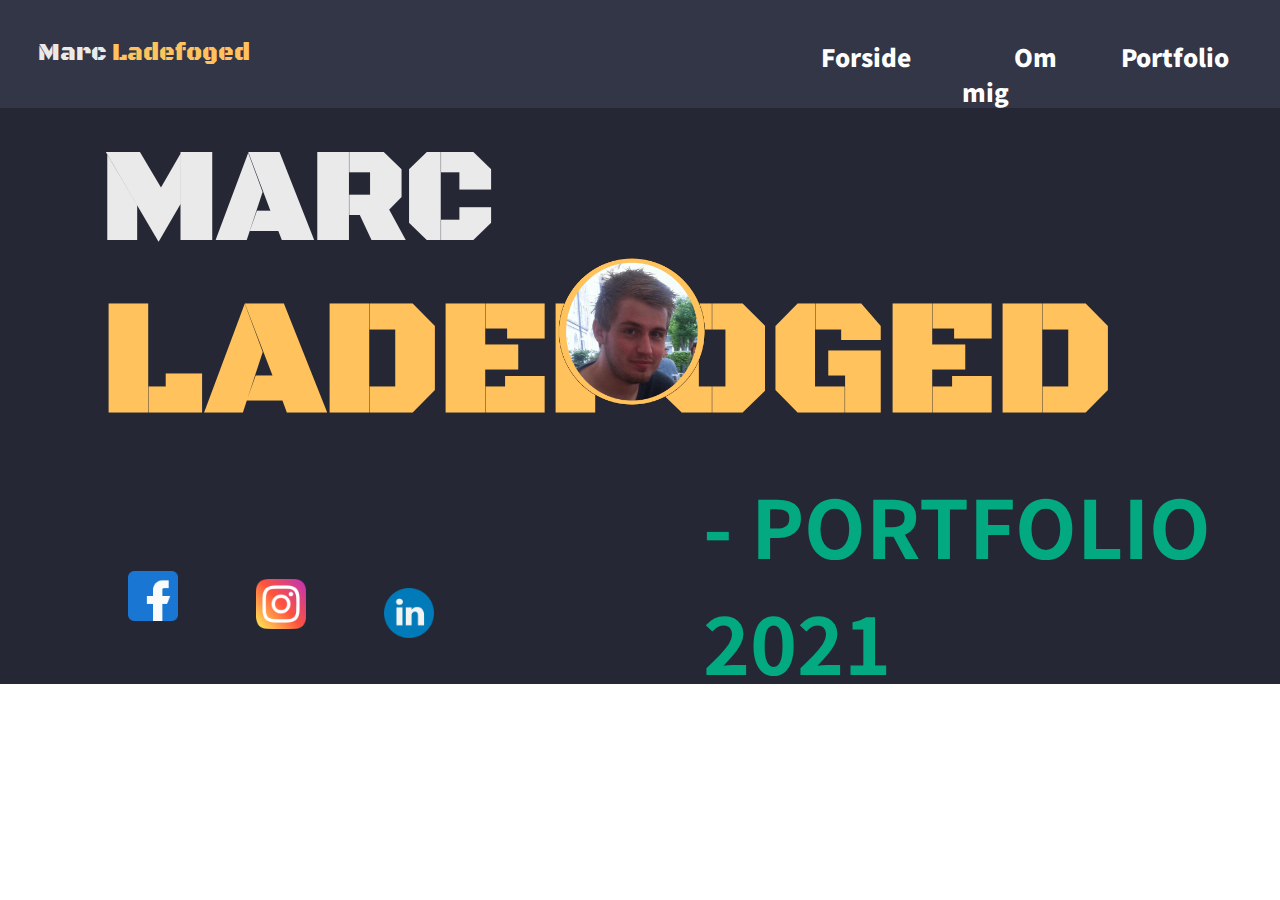
<file: index.html>
<!DOCTYPE html>
<html lang="da">

<head>
    <meta charset="utf-8">
    <meta name="viewport" content="width=device-width, initial-scale=1.0">
    <link rel="preconnect" href="https://fonts.gstatic.com">
    <link href="https://fonts.googleapis.com/css2?family=Black+Ops+One&display=swap" rel="stylesheet">
    <link href="https://fonts.googleapis.com/css2?family=Noto+Sans+JP&display=swap" rel="stylesheet">
    <title>Marc Ladefoged</title>
    <link rel="stylesheet" href="forside.css">
</head>

<body>

    <header>
        <div id="logofornavn">
            <p>Marc</p>
        </div>
        <div id="logoefternavn">
            <p>Ladefoged</p>
        </div>

        <div id="menu-bar">
            <div id="menu" onclick="onClickMenu()">

                <div id="bar1" class="bar"></div>
                <div id="bar2" class="bar"></div>
                <div id="bar3" class="bar"></div>
            </div>
            <ul class="nav" id="nav">
                <li><a href="index.html">Forside</a></li>
                <li><a href="ommig.html">Om mig</a></li>
                <li><a href="portfolio.html">Portfolio</a></li>
            </ul>

        </div>

    </header>

    <section id="first_section">

        <div class="section_wrapper">
            <div id="profil">
                <img src="media/profilbillede.png" alt="profil">

            </div>
            <div class="col1">
                <div>
                    <h1>MARC</h1>
                    <h2>LADEFOGED</h2>
                </div>

                <div id="facebook">
                    <a href="https://www.facebook.com/marc.l.jensen.5"><img src="media/facebook.png" alt="Facebook"></a>
                </div>
                <div id="instagram">
                    <a href="https://www.instagram.com/marcladefoged/"><img src="media/instagram.png" alt="Instagram"></a>
                </div>
                <div id="linkedin">
                    <a href="https://www.linkedin.com/in/marc-ladefoged-jensen-936297148/"><img src="media/linkedin.png" alt="Linkedin"></a>
                </div>


            </div>
            <div class="col2">
                <h2>- PORTFOLIO 2021</h2>

            </div>
        </div>

    </section>

    <script src="script.js"></script>

</body>

</html>
</file>
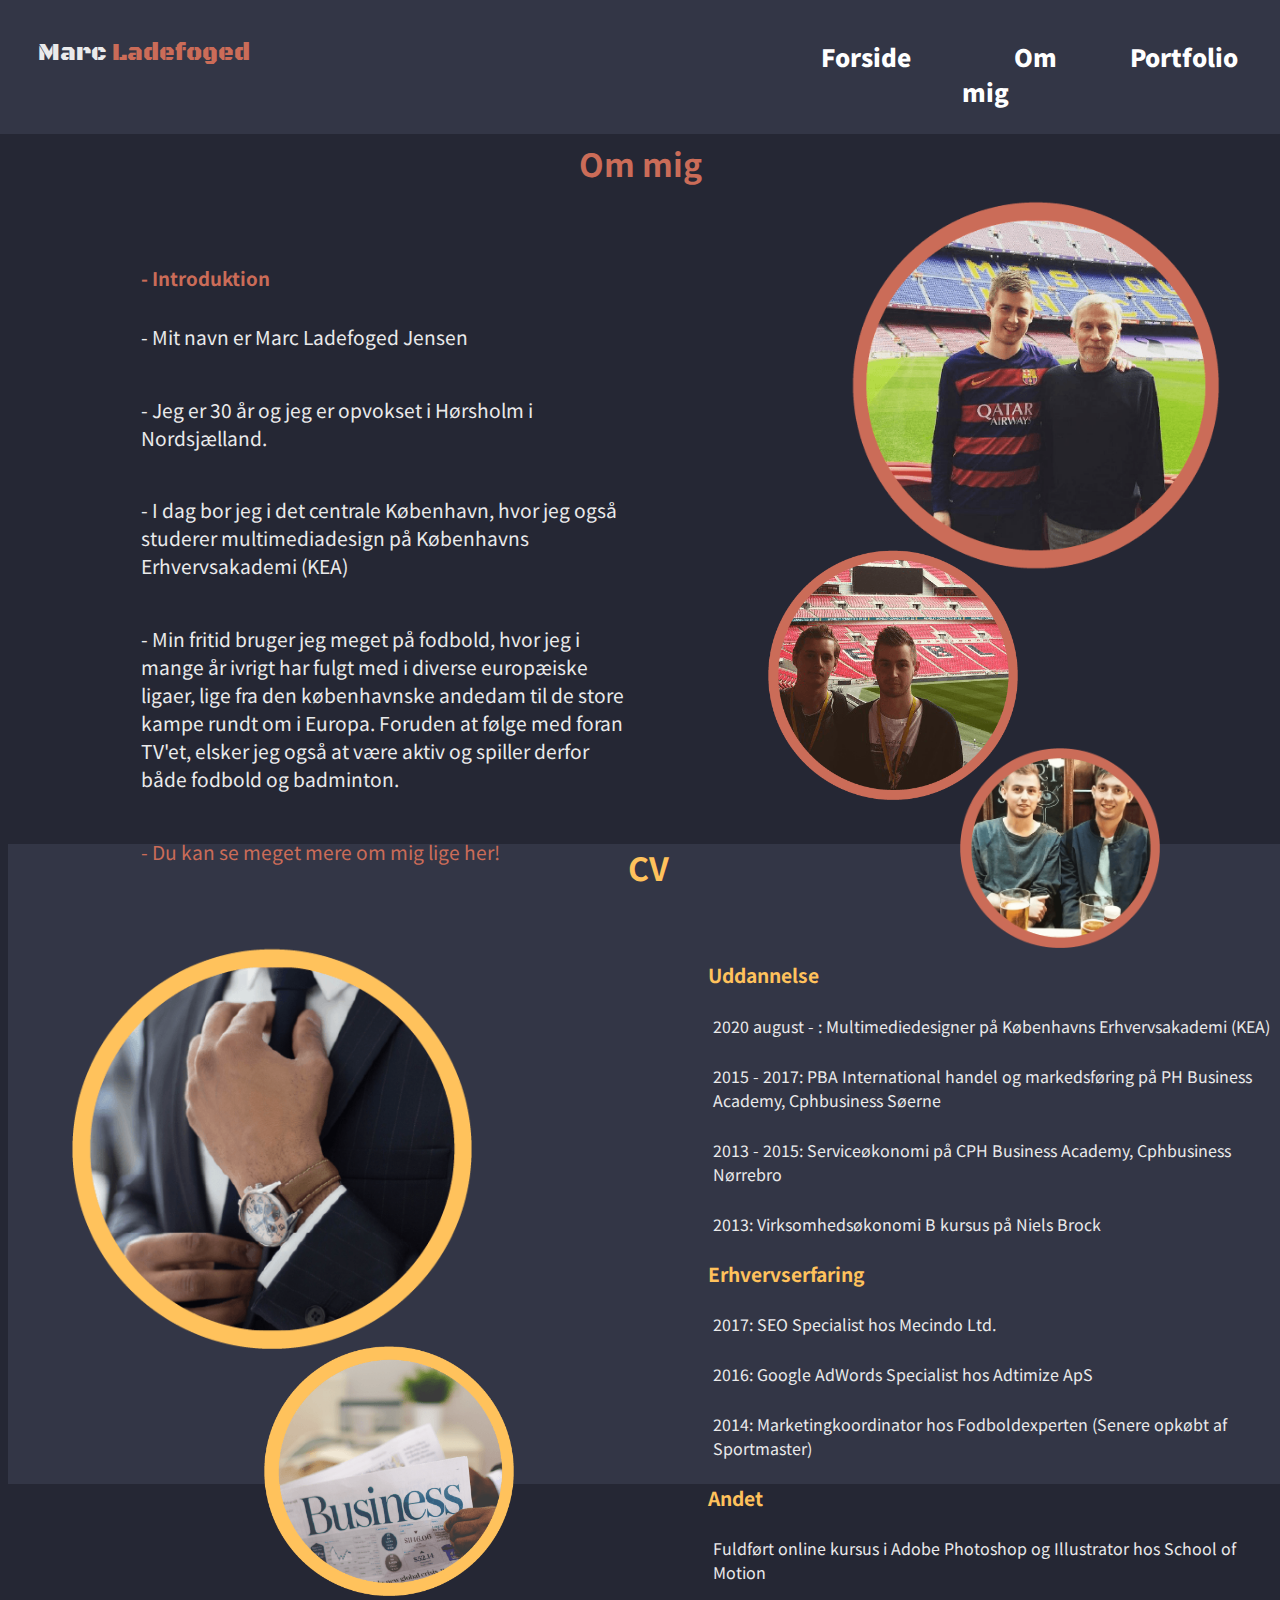
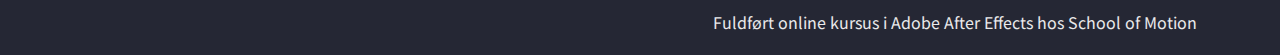
<file: ommig.html>
<!DOCTYPE html>
<html lang="da">

<head>
    <meta charset="utf-8">
    <meta name="viewport" content="width=device-width, initial-scale=1.0">
    <link rel="preconnect" href="https://fonts.gstatic.com">
    <link href="https://fonts.googleapis.com/css2?family=Black+Ops+One&display=swap" rel="stylesheet">
    <link href="https://fonts.googleapis.com/css2?family=Noto+Sans+JP&display=swap" rel="stylesheet">
    <title>Marc Ladefoged</title>
    <link rel="stylesheet" href="ommig.css">
</head>

<body>

    <header>
        <div id="logofornavn">
            <p>Marc</p>
        </div>
        <div id="logoefternavn">
            <p>Ladefoged</p>
        </div>
        <div id="menu-bar">
            <div id="menu" onclick="onClickMenu()">

                <div id="bar1" class="bar"></div>
                <div id="bar2" class="bar"></div>
                <div id="bar3" class="bar"></div>
            </div>
            <ul class="nav" id="nav">
                <li><a href="index.html">Forside</a></li>
                <li><a href="ommig.html">Om mig</a></li>
                <li><a href="portfolio.html">Portfolio</a></li>
            </ul>

        </div>
    </header>

    <section id="first_section">
        <h2>
            Om mig
        </h2>

        <div class="section_wrapper">
            <div class="col1">
                <h3>
                    - Introduktion
                </h3>
                <p>
                    - Mit navn er Marc Ladefoged Jensen
                </p>
                <p>
                    - Jeg er 30 år og jeg er opvokset i Hørsholm i Nordsjælland.
                </p>
                <p>
                    - I dag bor jeg i det centrale København, hvor jeg også studerer multimediadesign på Københavns Erhvervsakademi (KEA)
                </p>
                <p>
                    - Min fritid bruger jeg meget på fodbold, hvor jeg i mange år ivrigt har fulgt med i diverse europæiske ligaer, lige fra den københavnske andedam til de store kampe rundt om i Europa. Foruden at følge med foran TV'et, elsker jeg også at være aktiv og spiller derfor både fodbold og badminton.
                </p>
                <div class="readmore">
                    <p>
                        <a href="https://www.instagram.com/marcladefoged/">- Du kan se meget mere om mig lige her!</a>
                    </p>
                </div>

            </div>
            <div class="col2">
                <div id="campnou">
                    <img src="media/campnou.png" alt="campnou">
                </div>
                <div id="wembley">
                    <img src="media/wembley.png" alt="wembley">
                </div>
                <div id="pub">
                    <img src="media/pub.png" alt="pub">
                </div>

            </div>
        </div>

    </section>
    <section id="second_section">
        <h2>
            CV
        </h2>

        <div class="section_wrapper">
            <div class="col1">
                <div id="business1">
                    <img src="media/business1.png" alt="business1">
                </div>
                <div id="business2">
                    <img src="media/business2.png" alt="business2">
                </div>
            </div>
            <div class="col2">
                <h3>
                    Uddannelse
                </h3>

                <p>2020 august - : Multimediedesigner på Københavns Erhvervsakademi (KEA)</p>

                <p>2015 - 2017: PBA International handel og markedsføring på PH Business Academy, Cphbusiness Søerne</p>

                <p>2013 - 2015: Serviceøkonomi på CPH Business Academy, Cphbusiness Nørrebro</p>

                <p>2013: Virksomhedsøkonomi B kursus på Niels Brock</p>

                <h3>
                    Erhvervserfaring
                </h3>

                <p>
                    2017: SEO Specialist hos Mecindo Ltd.
                </p>

                <p>
                    2016: Google AdWords Specialist hos Adtimize ApS
                </p>

                <p>
                    2014: Marketingkoordinator hos Fodboldexperten (Senere opkøbt af Sportmaster)
                </p>

                <h3>
                    Andet
                </h3>

                <p>
                    Fuldført online kursus i Adobe Photoshop og Illustrator hos School of Motion
                </p>

                <p>
                    Fuldført online kursus i Adobe After Effects hos School of Motion
                </p>

            </div>
        </div>

    </section>

    <script src="script.js"></script>

</body>

</html>
</file>
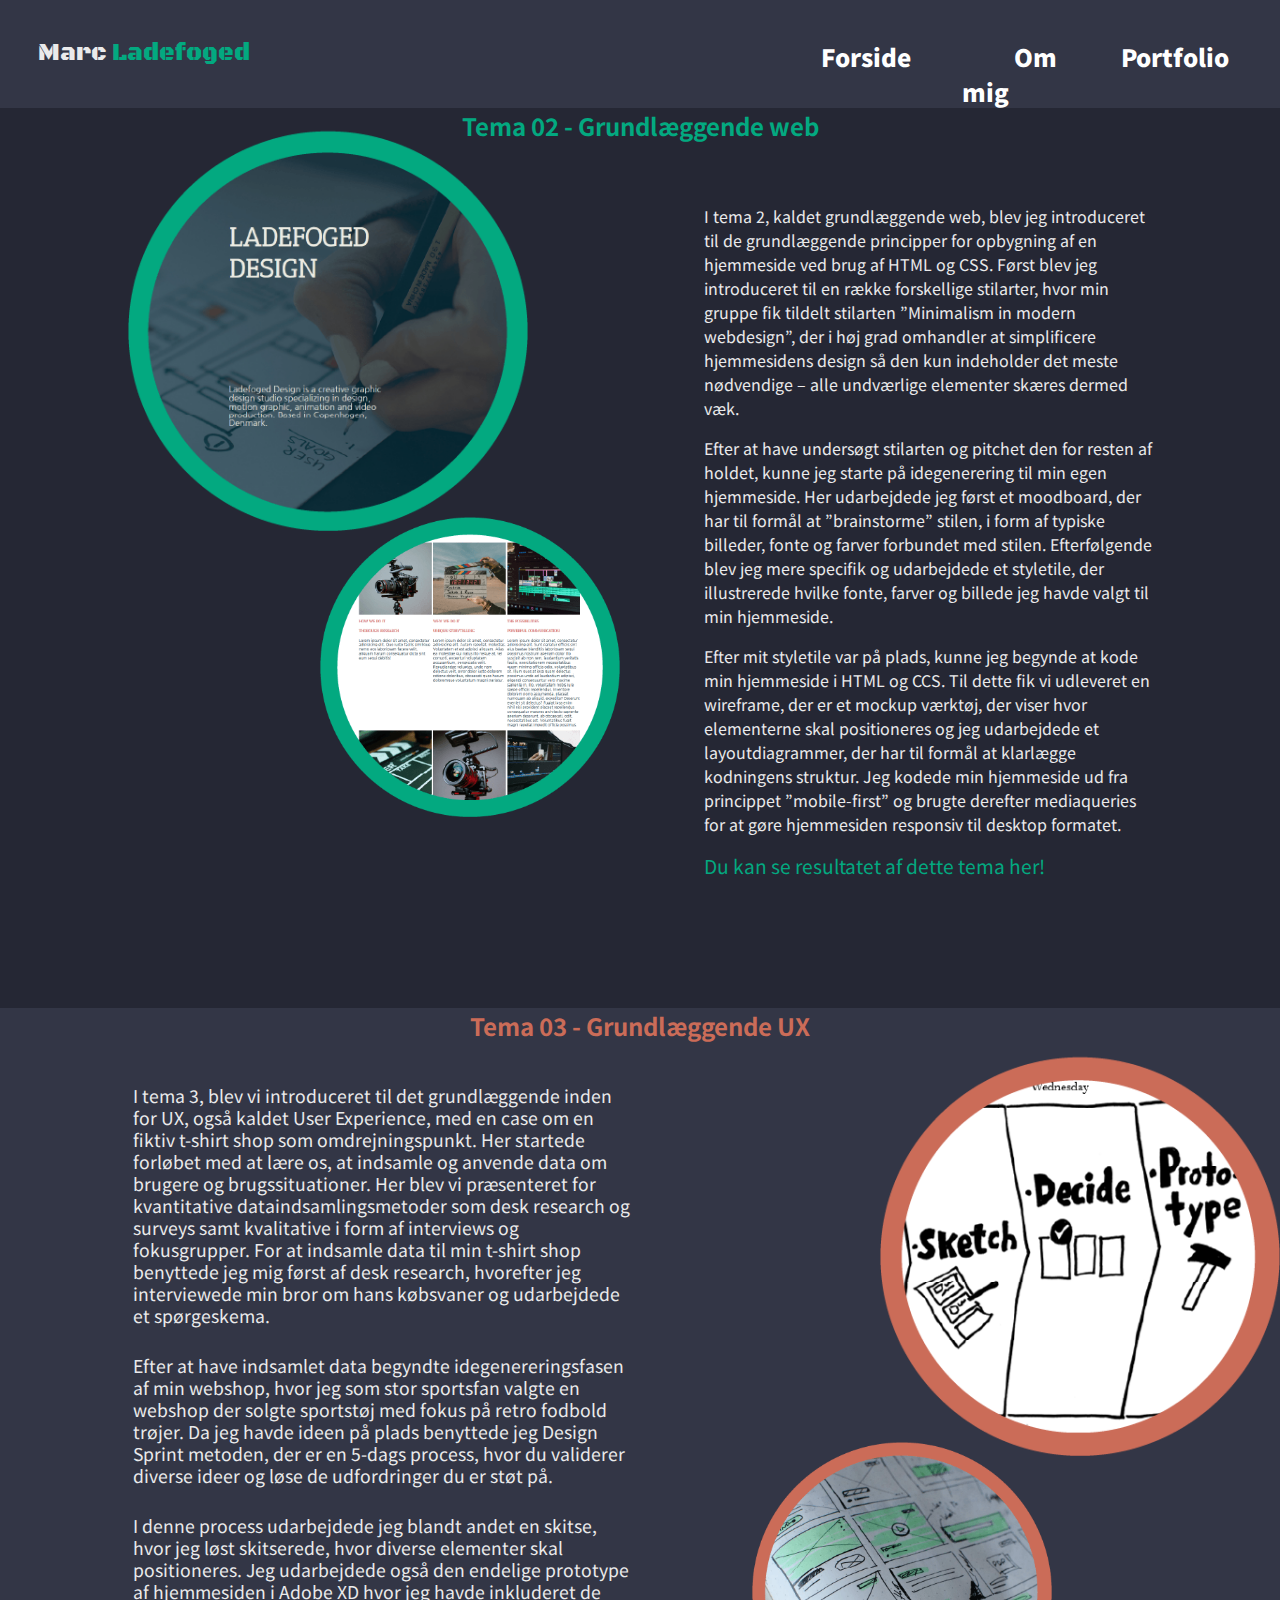
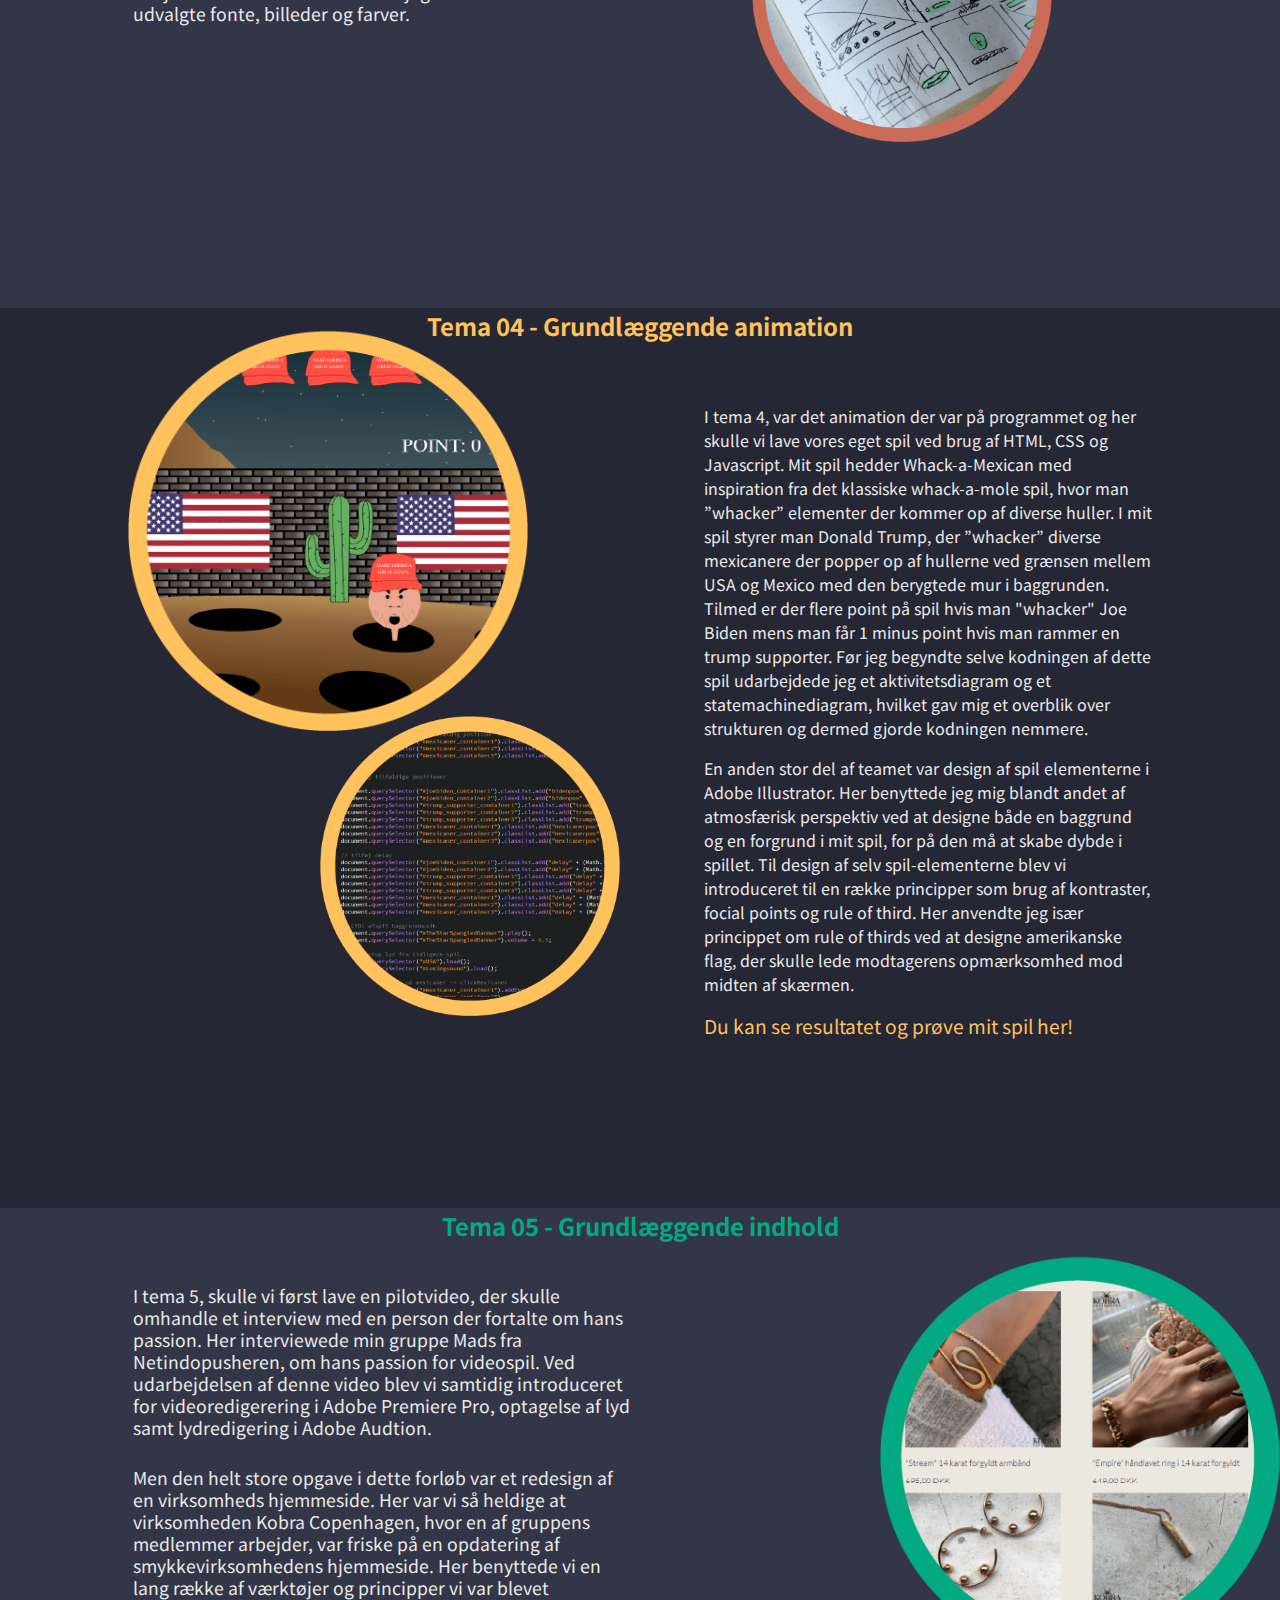
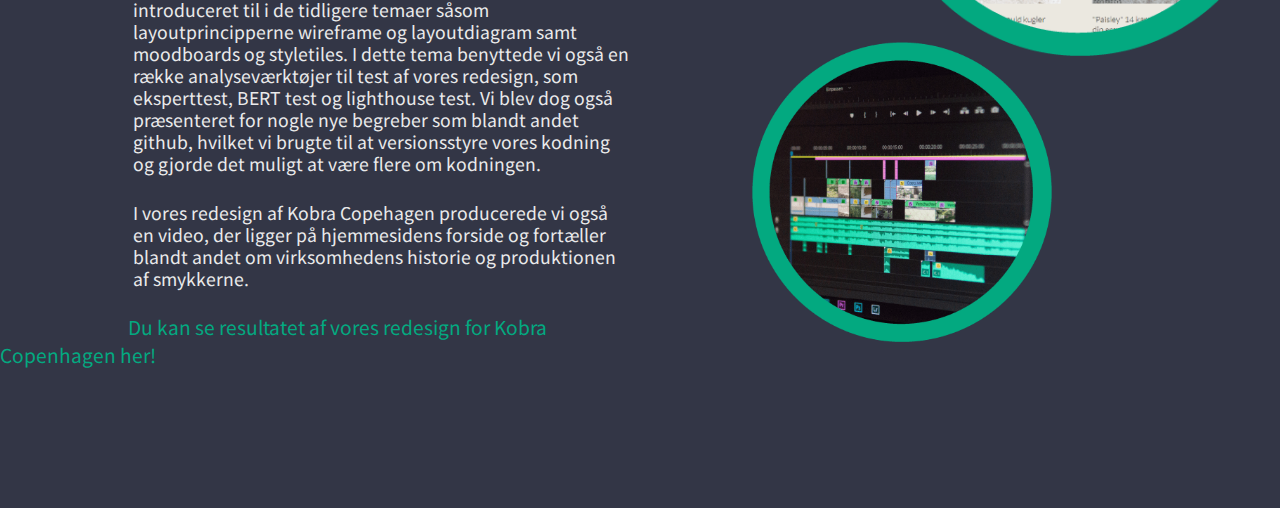
<file: portfolio.html>
<!DOCTYPE html>
<html lang="da">

<head>
    <meta charset="utf-8">
    <meta name="viewport" content="width=device-width, initial-scale=1.0">
    <link rel="preconnect" href="https://fonts.gstatic.com">
    <link href="https://fonts.googleapis.com/css2?family=Black+Ops+One&display=swap" rel="stylesheet">
    <link href="https://fonts.googleapis.com/css2?family=Noto+Sans+JP&display=swap" rel="stylesheet">
    <title>Marc Ladefoged</title>
    <link rel="stylesheet" href="portfolio.css">
</head>

<body>

    <header>
        <div id="logofornavn">
            <p>Marc</p>
        </div>
        <div id="logoefternavn">
            <p>Ladefoged</p>
        </div>
        <div id="menu-bar">
            <div id="menu" onclick="onClickMenu()">

                <div id="bar1" class="bar"></div>
                <div id="bar2" class="bar"></div>
                <div id="bar3" class="bar"></div>
            </div>
            <ul class="nav" id="nav">
                <li><a href="index.html">Forside</a></li>
                <li><a href="ommig.html">Om mig</a></li>
                <li><a href="portfolio.html">Portfolio</a></li>
            </ul>

        </div>

    </header>

    <section id="first_section">
        <h2>
            Tema 02 - Grundlæggende web
        </h2>


        <div class="section_wrapper">
            <div class="col1">
                <div id="web1">
                    <img src="media/web1.png" alt="web1">
                </div>
                <div id="web2">
                    <img src="media/web2.png" alt="web2">
                </div>
            </div>
            <div class="col2">
                <p>I tema 2, kaldet grundlæggende web, blev jeg introduceret til de grundlæggende principper for opbygning af en hjemmeside ved brug af HTML og CSS. Først blev jeg introduceret til en række forskellige stilarter, hvor min gruppe fik tildelt stilarten ”Minimalism in modern webdesign”, der i høj grad omhandler at simplificere hjemmesidens design så den kun indeholder det meste nødvendige – alle undværlige elementer skæres dermed væk.</p>

                <p>Efter at have undersøgt stilarten og pitchet den for resten af holdet, kunne jeg starte på idegenerering til min egen hjemmeside. Her udarbejdede jeg først et moodboard, der har til formål at ”brainstorme” stilen, i form af typiske billeder, fonte og farver forbundet med stilen. Efterfølgende blev jeg mere specifik og udarbejdede et styletile, der illustrerede hvilke fonte, farver og billede jeg havde valgt til min hjemmeside.</p>

                <p>Efter mit styletile var på plads, kunne jeg begynde at kode min hjemmeside i HTML og CCS. Til dette fik vi udleveret en wireframe, der er et mockup værktøj, der viser hvor elementerne skal positioneres og jeg udarbejdede et layoutdiagrammer, der har til formål at klarlægge kodningens struktur. Jeg kodede min hjemmeside ud fra princippet ”mobile-first” og brugte derefter mediaqueries for at gøre hjemmesiden responsiv til desktop formatet.</p>

                <div class="readmoretema1">
                    <a href="http://marcladefoged.dk/kea/02_web/04_responsive/responsive_v2/index.html">Du kan se resultatet af dette tema her!</a>
                </div>
            </div>
        </div>

    </section>

    <section id="second_section">
        <h2>
            Tema 03 - Grundlæggende UX
        </h2>

        <div class="section_wrapper">
            <div class="col1">
                <p>I tema 3, blev vi introduceret til det grundlæggende inden for UX, også kaldet User Experience, med en case om en fiktiv t-shirt shop som omdrejningspunkt. Her startede forløbet med at lære os, at indsamle og anvende data om brugere og brugssituationer. Her blev vi præsenteret for kvantitative dataindsamlingsmetoder som desk research og surveys samt kvalitative i form af interviews og fokusgrupper. For at indsamle data til min t-shirt shop benyttede jeg mig først af desk research, hvorefter jeg interviewede min bror om hans købsvaner og udarbejdede et spørgeskema.</p>

                <p>Efter at have indsamlet data begyndte idegenereringsfasen af min webshop, hvor jeg som stor sportsfan valgte en webshop der solgte sportstøj med fokus på retro fodbold trøjer. Da jeg havde ideen på plads benyttede jeg Design Sprint metoden, der er en 5-dags process, hvor du validerer diverse ideer og løse de udfordringer du er støt på.

                <p>I denne process udarbejdede jeg blandt andet en skitse, hvor jeg løst skitserede, hvor diverse elementer skal positioneres. Jeg udarbejdede også den endelige prototype af hjemmesiden i Adobe XD hvor jeg havde inkluderet de udvalgte fonte, billeder og farver.</p>
            </div>
            <div class="col2">
                <div id="ux1">
                    <img src="media/ux1.png" alt="ux1">
                </div>
                <div id="ux2">
                    <img src="media/ux2.png" alt="ux2">
                </div>

            </div>
        </div>

    </section>

    <section id="third_section">
        <h2>
            Tema 04 - Grundlæggende animation
        </h2>


        <div class="section_wrapper">
            <div class="col1">
                <div id="animation1">
                    <img src="media/animation1.png" alt="animation1">
                </div>
                <div id="animation2">
                    <img src="media/animation2.png" alt="animation2">
                </div>

            </div>
            <div class="col2">
                <p>I tema 4, var det animation der var på programmet og her skulle vi lave vores eget spil ved brug af HTML, CSS og Javascript. Mit spil hedder Whack-a-Mexican med inspiration fra det klassiske whack-a-mole spil, hvor man ”whacker” elementer der kommer op af diverse huller. I mit spil styrer man Donald Trump, der ”whacker” diverse mexicanere der popper op af hullerne ved grænsen mellem USA og Mexico med den berygtede mur i baggrunden. Tilmed er der flere point på spil hvis man "whacker" Joe Biden mens man får 1 minus point hvis man rammer en trump supporter. Før jeg begyndte selve kodningen af dette spil udarbejdede jeg et aktivitetsdiagram og et statemachinediagram, hvilket gav mig et overblik over strukturen og dermed gjorde kodningen nemmere.</p>

                <p>En anden stor del af teamet var design af spil elementerne i Adobe Illustrator. Her benyttede jeg mig blandt andet af atmosfærisk perspektiv ved at designe både en baggrund og en forgrund i mit spil, for på den må at skabe dybde i spillet. Til design af selv spil-elementerne blev vi introduceret til en række principper som brug af kontraster, focial points og rule of third. Her anvendte jeg især princippet om rule of thirds ved at designe amerikanske flag, der skulle lede modtagerens opmærksomhed mod midten af skærmen.</p>

                <div class="readmoretema2">
                    <a href="http://marcladefoged.dk/kea/04_animation/spil/index.html">Du kan se resultatet og prøve mit spil her!</a>
                </div>

            </div>
        </div>

    </section>

    <section id="fourth_section">

        <h2>
            Tema 05 - Grundlæggende indhold
        </h2>

        <div class="section_wrapper">
            <div class="col1">
                <p>I tema 5, skulle vi først lave en pilotvideo, der skulle omhandle et interview med en person der fortalte om hans passion. Her interviewede min gruppe Mads fra Netindopusheren, om hans passion for videospil. Ved udarbejdelsen af denne video blev vi samtidig introduceret for videoredigerering i Adobe Premiere Pro, optagelse af lyd samt lydredigering i Adobe Audtion.</p>

                <p>Men den helt store opgave i dette forløb var et redesign af en virksomheds hjemmeside. Her var vi så heldige at virksomheden Kobra Copenhagen, hvor en af gruppens medlemmer arbejder, var friske på en opdatering af smykkevirksomhedens hjemmeside. Her benyttede vi en lang række af værktøjer og principper vi var blevet introduceret til i de tidligere temaer såsom layoutprincipperne wireframe og layoutdiagram samt moodboards og styletiles. I dette tema benyttede vi også en række analyseværktøjer til test af vores redesign, som eksperttest, BERT test og lighthouse test. Vi blev dog også præsenteret for nogle nye begreber som blandt andet github, hvilket vi brugte til at versionsstyre vores kodning og gjorde det muligt at være flere om kodningen.</p>

                <p>I vores redesign af Kobra Copehagen producerede vi også en video, der ligger på hjemmesidens forside og fortæller blandt andet om virksomhedens historie og produktionen af smykkerne.</p>

                <div class="readmoretema3">
                    <a href="https://kobraredesign.netlify.app/index.html">Du kan se resultatet af vores redesign for Kobra Copenhagen her!</a>
                </div>
            </div>
            <div class="col2">
                <div id="indhold1">
                    <img src="media/indhold1.png" alt="indhold1">
                </div>
                <div id="indhold2">
                    <img src="media/indhold2.png" alt="indhold2">
                </div>

            </div>
        </div>

    </section>

    <script src="script.js"></script>

</body>

</html>
</file>
<file: forside.css>
body {
    width: 100%;
    height: auto;
}

img {
    width: 100%;
    height: auto;
}

#profil {
    position: absolute;
    width: 150px;
    height: 150px;
    margin-left: 43.5vw;
    margin-top: 11.5vw;
    z-index: 5;
}

/*HEADER*/
header {
    background-color: #333646;
    display: flex;
    height: 10vw;
    margin-left: -8px;
    margin-top: -8px;
    width: 100vw;
}

#logofornavn p {
    color: #eaeaeb;
    font-family: 'Black Ops One', cursive;
    font-size: 1.5rem;
    margin-left: 3vw;
    margin-top: 3vw;
}

#logoefternavn p {
    color: #ffc25c;
    font-family: 'Black Ops One', cursive;
    font-size: 1.5rem;
    margin-left: 5px;
    margin-top: 3vw;
}

.nav {
    z-index: 2;
    margin-top: 3vw;
    margin-left: 30vw;
    list-style: none;
    display: flex;
    margin-left: 37.4vw;

}

.nav li a {
    font-family: 'Noto Sans JP', sans-serif;
    color: white;
    font-size: 1.5rem;
    font-weight: 900;
    text-decoration: none;
    padding: 51.5px;

}



.nav a:hover {
    color: #ffc25c;
    transition: 0.5s;
}

/*FORSIDE*/

#first_section {
    background-color: #252734;
    background-size: cover;
    z-index: 1;
    width: 100vw;
    height: 45vw;
    margin-left: -8px;
    margin-top: -20px;
}

.section_wrapper {
    position: absolute;
    display: grid;
}

/*KOLONNER*/

.col1 {
    grid-column-start: 1;
    grid-column-end: 1;
}

.col2 {
    grid-column-start: 2;
    grid-column-end: 2;
    margin-left: 8vw;
}


.col1 h1 {
    color: #eaeaeb;
    font-family: 'Black Ops One', cursive;
    font-size: 8rem;
    margin-top: 1vw;
    margin-left: 8vw;
}

.col1 h2 {
    color: #ffc25c;
    font-family: 'Black Ops One', cursive;
    font-size: 10rem;
    margin-top: -8vw;
    margin-left: 8vw;
}

.col2 h2 {
    color: #03a980;
    font-size: 5rem;
    font-family: 'Noto Sans JP', sans-serif;
    margin-top: 28vw;
    margin-left: -40vw;
}

/*SOCIALE MEDIER*/

#facebook {
    width: 50px;
    height: 50px;
    margin-top: -2vw;
    margin-left: 10vw;
}

#instagram {
    width: 50px;
    height: 50px;
    margin-top: -3.3vw;
    margin-left: 20vw;
}

#linkedin {
    width: 50px;
    height: 50px;
    margin-top: -3.2vw;
    margin-left: 30vw;
}

/*MOBIL RESPONSIV: BREAK POINT 500px*/

@media (max-width: 500px) {

    /*HEADER*/

    header {
        height: 20vw;
        margin-left: -8px;
        margin-top: -8px;
        width: 100vw;
    }

    #logofornavn p {
        font-size: 1.1rem;
        margin-left: 3vw;
        margin-top: 5vw;
    }

    #logoefternavn p {
        font-size: 1.1rem;
        margin-left: 5px;
        margin-top: 5vw;
    }

    nav {
        /*display: inline-flex;*/
        margin-left: -20vw;
    }

    nav a {
        font-size: 1.2rem;
        font-weight: 900;
        text-decoration: none;
        padding: 20px;
    }

    #first_section {
        z-index: 1;
        width: 100vw;
        height: 200vw;
        margin-left: -8px;
        margin-top: -20px;
    }

    .col1 h1 {
        font-size: 4rem;
        margin-top: 75vw;
        margin-left: 8vw;
    }

    .col1 h2 {
        font-size: 4rem;
        margin-top: -8vw;
        margin-left: 8vw;
    }

    .col2 h2 {
        font-size: 3rem;
        margin-top: 125vw;
        margin-left: -90vw;
    }

    #profil {
        width: 300px;
        height: 300px;
        margin-left: 12vw;
        margin-top: 10vw;
        z-index: 5;
    }

    /*SOCIALE MEDIER*/

    #facebook {
        width: 50px;
        height: 50px;
        margin-top: 65vw;
        margin-left: 25vw;
    }

    #instagram {
        width: 50px;
        height: 50px;
        margin-top: -10vw;
        margin-left: 50vw;
    }

    #linkedin {
        width: 50px;
        height: 50px;
        margin-top: -10vw;
        margin-left: 75vw;
    }

    /*BURGERMENU*/

    #menu-bar {
        z-index: 50;
    }

    #menu {
        width: 35px;
        height: 30px;
        margin: 30px 0 20px 255px;
        cursor: pointer;
    }

    .bar {
        height: 5px;
        width: 40px;
        background-color: white;
        display: block;
        border-radius: 5px;
    }

    #bar1 {
        transform: translateY(-4px);
    }

    #bar3 {
        transform: translateY(4px);
    }

    .nav li a {
        margin: 30px 0 20px 190px;
        font-size: 1.5rem;
        color: white;
        text-decoration: none;
        padding: 0;
    }

    .nav li a:hover {
        font-weight: bold;
        color: #ffc25c;
        transition: 0.5s;
    }

    .nav li {
        list-style: none;
        padding: 16px 0;
    }

    .nav {
        padding: 0;
        margin: 25px 7px;
        display: none;

    }

    .change .bar {
        background-color: white;
    }

    .change #bar1 {
        transform: translateY(4px) rotateZ(-45deg);
    }

    .change #bar3 {
        transform: translateY(-6px) rotateZ(45deg);
    }

    .change #bar2 {
        opacity: 0;
    }

    .change {
        display: block;
    }

}
</file>
<file: ommig.css>
body {
    background-color: #252734;
}

img {
    width: 100%;
    height: auto;
}

header {
    background-color: #333646;
    display: flex;
    height: 133.5px;
    margin-left: -8px;
    margin-top: -8px;
    width: 102%;
}

#logofornavn p {
    color: #eaeaeb;
    font-family: 'Black Ops One', cursive;
    font-size: 1.5rem;
    margin-left: 3vw;
    margin-top: 3vw;
}

#logoefternavn p {
    color: #cb6c58;
    font-family: 'Black Ops One', cursive;
    font-size: 1.5rem;
    margin-left: 5px;
    margin-top: 3vw;
}

.nav {
    z-index: 2;
    margin-top: 3vw;
    margin-left: 30vw;
    list-style: none;
    display: flex;
    margin-left: 37.4vw;

}

.nav li a {
    font-family: 'Noto Sans JP', sans-serif;
    color: white;
    font-size: 1.5rem;
    font-weight: 900;
    text-decoration: none;
    padding: 51.5px;

}

.nav a:hover {
    color: #cb6c58;
    transition: 0.5s;
}


#first_section {
    background-color: #252734;
    background-size: cover;
    position: relative;
    z-index: 1;
    width: 100vw;
    height: 50vw;
    margin-left: -8px;
    margin-top: -20px;
}

.section_wrapper {
    position: absolute;
    display: grid;
    grid-template-columns: 1fr 1fr;
}

.col1 h3 {
    font-family: 'Noto Sans JP', sans-serif;
    color: #cb6c58;
    margin-top: 4vw;
    margin-left: 11vw;
}

.readmore a {
    font-family: 'Noto Sans JP', sans-serif;
    color: #cb6c58;
    text-decoration: none;
    font-size: 1.2rem;
}

/*KOLONNER*/

.col1 {
    grid-column-start: 1;
    grid-column-end: 1;
}

.col2 {
    grid-column-start: 2;
    grid-column-end: 2;
    margin-left: 5vw;
    margin-top: 2vw;
}

.col1 p {
    font-family: 'Noto Sans JP', sans-serif;
    color: #eaeaeb;
    font-size: 1.2rem;
    margin-left: 10vw;
    padding: 1vw;
}

#campnou {
    width: 400px;
    height: 400px;
    margin-left: 10vw;
    margin-top: -3vw;
}

#wembley {
    width: 250px;
    height: 250px;
    margin-left: 5vw;
    margin-top: -4vw;
}

#pub {
    width: 200px;
    height: 200px;
    margin-left: 20vw;
    margin-top: -4vw;
}

#business1 {
    width: 400px;
    height: 400px;
    margin-left: 5vw;
    margin-top: 2vw;
}

#business2 {
    width: 250px;
    height: 250px;
    margin-left: 20vw;
}

#first_section h2 {
    font-family: 'Noto Sans JP', sans-serif;
    text-align: center;
    font-size: 2rem;
    color: #cb6c58;
}

#second_section h2 {
    font-family: 'Noto Sans JP', sans-serif;
    text-align: center;
    font-size: 2rem;
    color: #ffc25c;
    margin-top: 5vw;
}

#second_section {
    background-color: #333646;
    margin-top: 5vw;
    height: 50vw;
    width: 100vw;
}

.col2 p {
    font-family: 'Noto Sans JP', sans-serif;
    color: #eaeaeb;
    padding: 5px;
}

.col2 h3 {
    font-family: 'Noto Sans JP', sans-serif;
    color: #ffc25c;
    font-size: 1.2rem;
}

@media (max-width: 500px) {

    /*HEADER*/

    header {
        height: 16vw;
        margin-left: -8px;
        margin-top: -8px;
        width: 100vw;
    }

    #logofornavn p {
        font-size: 1.1rem;
        margin-left: 3vw;
        margin-top: 5vw;
    }

    #logoefternavn p {
        font-size: 1.1rem;
        margin-left: 5px;
        margin-top: 5vw;
    }

    nav {
        display: inline-flex;
        margin-left: -20vw;
    }

    nav a {
        font-size: 1.2rem;
        font-weight: 900;
        text-decoration: none;
        padding: 20px;
    }

    /*FIRST SECTION*/

    #first_section {
        z-index: 1;
        width: 100vw;
        height: 206vw;
        margin-left: -8px;
        margin-top: -20px;
    }

    .section_wrapper {
        display: block;
    }

    .col1 p {
        font-size: 0.8rem;
        margin-left: 5vw;
        padding: 1vw;
    }

    /*FIRST SECTION BILLEDER*/

    #campnou {
        width: 400px;
        height: 400px;
        margin-left: 10vw;
        margin-top: -3vw;
    }

    #wembley {
        width: 250px;
        height: 250px;
        margin-left: 5vw;
        margin-top: -8vw;
    }

    #pub {
        width: 200px;
        height: 200px;
        margin-left: 30vw;
        margin-top: -4vw;
    }

    #business1 {
        width: 400px;
        height: 400px;
        margin-left: 7vw;
        margin-top: 2vw;
    }

    #business2 {
        width: 250px;
        height: 250px;
        margin-left: 22vw;
    }

    #second_section {

        margin-top: 43vw;
        height: 300vw;
        width: 100vw;
        margin-left: -2vw;
    }

    /*BURGERMENU*/

    #menu-bar {
        z-index: 50;
    }

    #menu {
        width: 35px;
        height: 30px;
        margin: 30px 0 20px 255px;
        cursor: pointer;
    }

    .bar {
        height: 5px;
        width: 40px;
        background-color: white;
        display: block;
        border-radius: 5px;
    }

    #bar1 {
        transform: translateY(-4px);
    }

    #bar3 {
        transform: translateY(4px);
    }

    .nav li a {
        margin: 30px 0 20px 190px;
        font-size: 1.5rem;
        color: white;
        text-decoration: none;
        padding: 0;
    }

    .nav li a:hover {
        font-weight: bold;
        color: #cb6c58;
        transition: 0.5s;
    }

    .nav li {
        list-style: none;
        padding: 16px 0;
    }

    .nav {
        padding: 0;
        margin: 25px 7px;
        display: none;

    }

    .change .bar {
        background-color: white;
    }

    .change #bar1 {
        transform: translateY(4px) rotateZ(-45deg);
    }

    .change #bar3 {
        transform: translateY(-6px) rotateZ(45deg);
    }

    .change #bar2 {
        opacity: 0;
    }

    .change {
        display: block;
    }

}
</file>
<file: portfolio.css>
body {
    width: 100%;
    height: auto;
}

img {
    width: 100%;
    height: auto;
}

/*HEADER*/
header {
    background-color: #333646;
    display: flex;
    height: 10vw;
    margin-left: -8px;
    margin-top: -8px;
    width: 100vw;
}

#logofornavn p {
    color: #eaeaeb;
    font-family: 'Black Ops One', cursive;
    font-size: 1.5rem;
    margin-left: 3vw;
    margin-top: 3vw;
}

#logoefternavn p {
    color: #03a980;
    font-family: 'Black Ops One', cursive;
    font-size: 1.5rem;
    margin-left: 5px;
    margin-top: 3vw;
}

.nav {
    z-index: 2;
    margin-top: 3vw;
    margin-left: 30vw;
    list-style: none;
    display: flex;
    margin-left: 37.4vw;

}

.nav li a {
    font-family: 'Noto Sans JP', sans-serif;
    color: white;
    font-size: 1.5rem;
    font-weight: 900;
    text-decoration: none;
    padding: 51.5px;

}

.nav a:hover {
    color: #03a980;
    transition: 0.5s;
}


#first_section {
    background-color: #252734;
    background-size: cover;
    position: relative;
    z-index: 1;
    width: 100vw;
    height: 100vh;
    margin-left: -8px;
    margin-top: -40px;
}

.section_wrapper {
    position: absolute;
    display: grid;
    grid-template-columns: 1fr 1fr;
}

.readmoretema1 a {
    font-family: 'Noto Sans JP', sans-serif;
    color: #03a980;
    text-decoration: none;
    font-size: 1.2rem;
}


.readmoretema2 a {
    font-family: 'Noto Sans JP', sans-serif;
    color: #ffc25c;
    text-decoration: none;
    font-size: 1.2rem;
}

.readmoretema3 a {
    font-family: 'Noto Sans JP', sans-serif;
    color: #03a980;
    margin-left: 10vw;
    text-decoration: none;
    font-size: 1.2rem;
}

/*KOLONNER*/

.col1 {
    grid-column-start: 1;
    grid-column-end: 1;
}

.col2 {
    grid-column-start: 2;
    grid-column-end: 2;
    margin-left: 5vw;
    margin-top: 2vw;
}

.col1 p {
    font-family: 'Noto Sans JP', sans-serif;
    color: #eaeaeb;
    padding: 5px;
    line-height: 125%;
    font-size: 1.1rem;
    margin-left: 10vw;
}

.col2 p {
    font-family: 'Noto Sans JP', sans-serif;
    color: #eaeaeb;
    margin-right: 10vw;

}

#second_section {
    background-color: #333646;
    background-size: cover;
    position: relative;
    z-index: 1;
    width: 100vw;
    height: 100vh;
    margin-left: -8px;
    margin-top: -20px;
}

#third_section {
    background-color: #252734;
    background-size: cover;
    position: relative;
    z-index: 1;
    width: 100vw;
    height: 100vh;
    margin-left: -8px;
    margin-top: -20px;
}


#fourth_section {
    background-color: #333646;
    background-size: cover;
    position: relative;
    z-index: 1;
    width: 100vw;
    height: 100vh;
    margin-left: -8px;
    margin-top: -20px;
}

/*SEKTIONSOVERSKRIFTER*/

#first_section h2 {
    font-family: 'Noto Sans JP', sans-serif;
    text-align: center;
    font-size: 1.5rem;
    color: #03a980;
}

#second_section h2 {
    font-family: 'Noto Sans JP', sans-serif;
    text-align: center;
    font-size: 1.5rem;
    color: #cb6c58;
}

#third_section h2 {
    font-family: 'Noto Sans JP', sans-serif;
    text-align: center;
    font-size: 1.5rem;
    color: #ffc25c;
}

#fourth_section h2 {
    font-family: 'Noto Sans JP', sans-serif;
    text-align: center;
    font-size: 1.5rem;
    color: #03a980;
}

/*BILLEDER*/

#web1 {
    width: 400px;
    height: 400px;
    margin-left: 10vw;
    margin-top: -3vw;
}

#web2 {
    width: 300px;
    height: 300px;
    margin-left: 25vw;
    margin-top: -1vw;
}

#ux1 {
    width: 400px;
    height: 400px;
    margin-left: 14vw;
    margin-top: -3vw;
}

#ux2 {
    width: 300px;
    height: 300px;
    margin-left: 4vw;
    margin-top: -1vw;
}

#animation1 {
    width: 400px;
    height: 400px;
    margin-left: 10vw;
    margin-top: -3vw;
}

#animation2 {
    width: 300px;
    height: 300px;
    margin-left: 25vw;
    margin-top: -1vw;
}

#indhold1 {
    width: 400px;
    height: 400px;
    margin-left: 14vw;
    margin-top: -3vw;
}

#indhold2 {
    width: 300px;
    height: 300px;
    margin-left: 4vw;
    margin-top: -1vw;
}

@media (max-width: 500px) {

    /*HEADER*/

    header {
        height: 20vw;
        margin-left: -8px;
        margin-top: -8px;
        width: 100vw;
    }

    #logofornavn p {
        font-size: 1.1rem;
        margin-left: 3vw;
        margin-top: 5vw;
    }

    #logoefternavn p {
        font-size: 1.1rem;
        margin-left: 5px;
        margin-top: 5vw;
    }

    nav {
        display: inline-flex;
        margin-left: -20vw;
    }

    nav a {
        font-size: 1.2rem;
        font-weight: 900;
        text-decoration: none;
        padding: 20px;
    }

    .section_wrapper {
        display: block;
    }

    #first_section,
    #second_section,
    #third_section,
    #fourth_section {
        height: 300vw;
    }

    .col1 p {
        margin-left: 4vw;
        ;
    }

    .readmoretema3 a {
        font-family: 'Noto Sans JP', sans-serif;
        color: #03a980;
        margin-left: 5vw;
        text-decoration: none;
        font-size: 0.9rem;
    }

    #animation1 {
        margin-left: 10vw;
        margin-top: 10vw;
    }

    #indhold1 {
        margin-left: 14vw;
        margin-top: 10vw;
    }

    #ux1 {
        margin-left: 14vw;
        margin-top: 10vw;
    }

    #web1 {
        margin-left: 10vw;
        margin-top: 10vw;
    }

    /*BURGERMENU*/

    #menu-bar {
        z-index: 50;
    }

    #menu {
        width: 35px;
        height: 30px;
        margin: 30px 0 20px 255px;
        cursor: pointer;
    }

    .bar {
        height: 5px;
        width: 40px;
        background-color: white;
        display: block;
        border-radius: 5px;
    }

    #bar1 {
        transform: translateY(-4px);
    }

    #bar3 {
        transform: translateY(4px);
    }

    .nav li a {
        margin: 30px 0 20px 190px;
        font-size: 1.5rem;
        color: white;
        text-decoration: none;
        padding: 0;
    }

    .nav li a:hover {
        font-weight: bold;
        color: #03a980;
        transition: 0.5s;
    }

    .nav li {
        list-style: none;
        padding: 16px 0;
    }

    .nav {
        padding: 0;
        margin: 25px 7px;
        display: none;

    }

    .change .bar {
        background-color: white;
    }

    .change #bar1 {
        transform: translateY(4px) rotateZ(-45deg);
    }

    .change #bar3 {
        transform: translateY(-6px) rotateZ(45deg);
    }

    .change #bar2 {
        opacity: 0;
    }

    .change {
        display: block;
    }

}
</file>
